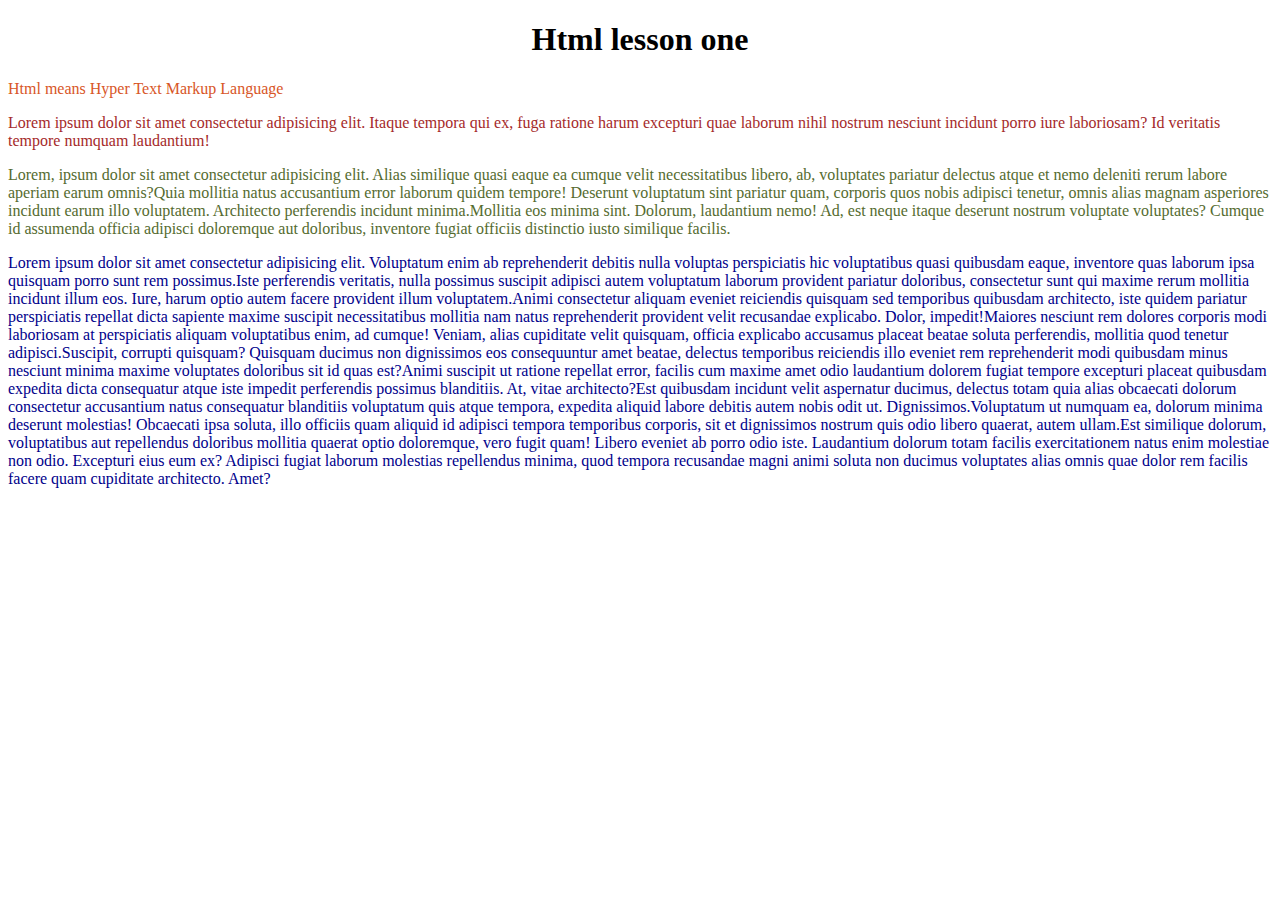
<file: Index.html>
<!DOCTYPE html>
<html lang="en">
<head>
    <meta charset="UTF-8">
    <meta http-equiv="X-UA-Compatible" content="IE=edge">
    <meta name="viewport" content="width=device-width, initial-scale=1.0">
    <title>Introduction</title>
</head>
<body>
    <h1 style="text-align: center ">Html lesson one</h1>
    <p style="color: #d85627 ">
        Html means Hyper Text Markup Language
    </p>
    <p style="color: brown">
        Lorem ipsum dolor sit amet consectetur adipisicing elit. Itaque tempora qui ex, fuga ratione harum excepturi
        quae laborum nihil nostrum nesciunt incidunt porro iure laboriosam? Id veritatis tempore numquam laudantium!
    </p>
    <p style="color: darkolivegreen ">
         Lorem, ipsum dolor sit amet consectetur adipisicing elit. Alias similique quasi eaque ea cumque velit necessitatibus libero, ab,
        voluptates pariatur delectus atque et nemo deleniti rerum labore aperiam earum omnis?Quia mollitia natus accusantium error laborum
        quidem tempore! Deserunt voluptatum sint pariatur quam, corporis quos nobis adipisci tenetur, omnis alias magnam asperiores
        incidunt earum illo voluptatem. Architecto perferendis incidunt minima.Mollitia eos minima sint. Dolorum, laudantium nemo! Ad, est
        neque itaque deserunt nostrum voluptate voluptates? Cumque id assumenda officia adipisci doloremque aut doloribus, inventore fugiat
        officiis distinctio iusto similique facilis.
    </p>
    <p style="color: darkblue">
        Lorem ipsum dolor sit amet consectetur adipisicing elit. Voluptatum enim ab reprehenderit debitis nulla voluptas perspiciatis hic
        voluptatibus quasi quibusdam eaque, inventore quas laborum ipsa quisquam porro sunt rem possimus.Iste perferendis veritatis, nulla
        possimus suscipit adipisci autem voluptatum laborum provident pariatur doloribus, consectetur sunt qui maxime rerum mollitia incidunt
        illum eos. Iure, harum optio autem facere provident illum voluptatem.Animi consectetur aliquam eveniet reiciendis quisquam sed temporibus
        quibusdam architecto, iste quidem pariatur perspiciatis repellat dicta sapiente maxime suscipit necessitatibus mollitia nam natus
        reprehenderit provident velit recusandae explicabo. Dolor, impedit!Maiores nesciunt rem dolores corporis modi laboriosam at
        perspiciatis aliquam voluptatibus enim, ad cumque! Veniam, alias cupiditate velit quisquam, officia explicabo accusamus placeat
        beatae soluta perferendis, mollitia quod tenetur adipisci.Suscipit, corrupti quisquam? Quisquam ducimus non dignissimos
        eos consequuntur amet beatae, delectus temporibus reiciendis illo eveniet rem reprehenderit modi quibusdam minus
        nesciunt minima maxime voluptates doloribus sit id quas est?Animi suscipit ut ratione repellat error, facilis cum maxime amet
        odio laudantium dolorem fugiat tempore excepturi placeat quibusdam expedita dicta consequatur atque iste impedit perferendis
        possimus blanditiis. At, vitae architecto?Est quibusdam incidunt velit aspernatur ducimus, delectus totam quia alias obcaecati
        dolorum consectetur accusantium natus consequatur blanditiis voluptatum quis atque tempora, expedita aliquid labore debitis autem
        nobis odit ut. Dignissimos.Voluptatum ut numquam ea, dolorum minima deserunt molestias! Obcaecati ipsa soluta, illo officiis
        quam aliquid id adipisci tempora temporibus corporis, sit et dignissimos nostrum quis odio libero quaerat, autem ullam.Est
        similique dolorum, voluptatibus aut repellendus doloribus mollitia quaerat optio doloremque, vero fugit quam! Libero
        eveniet ab porro odio iste. Laudantium dolorum totam facilis exercitationem natus enim molestiae non odio.
        Excepturi eius eum ex? Adipisci fugiat laborum molestias repellendus minima, quod tempora recusandae magni animi soluta
        non ducimus voluptates alias omnis quae dolor rem facilis facere quam cupiditate architecto. Amet?
    </p>
</body>
</html>
</file>
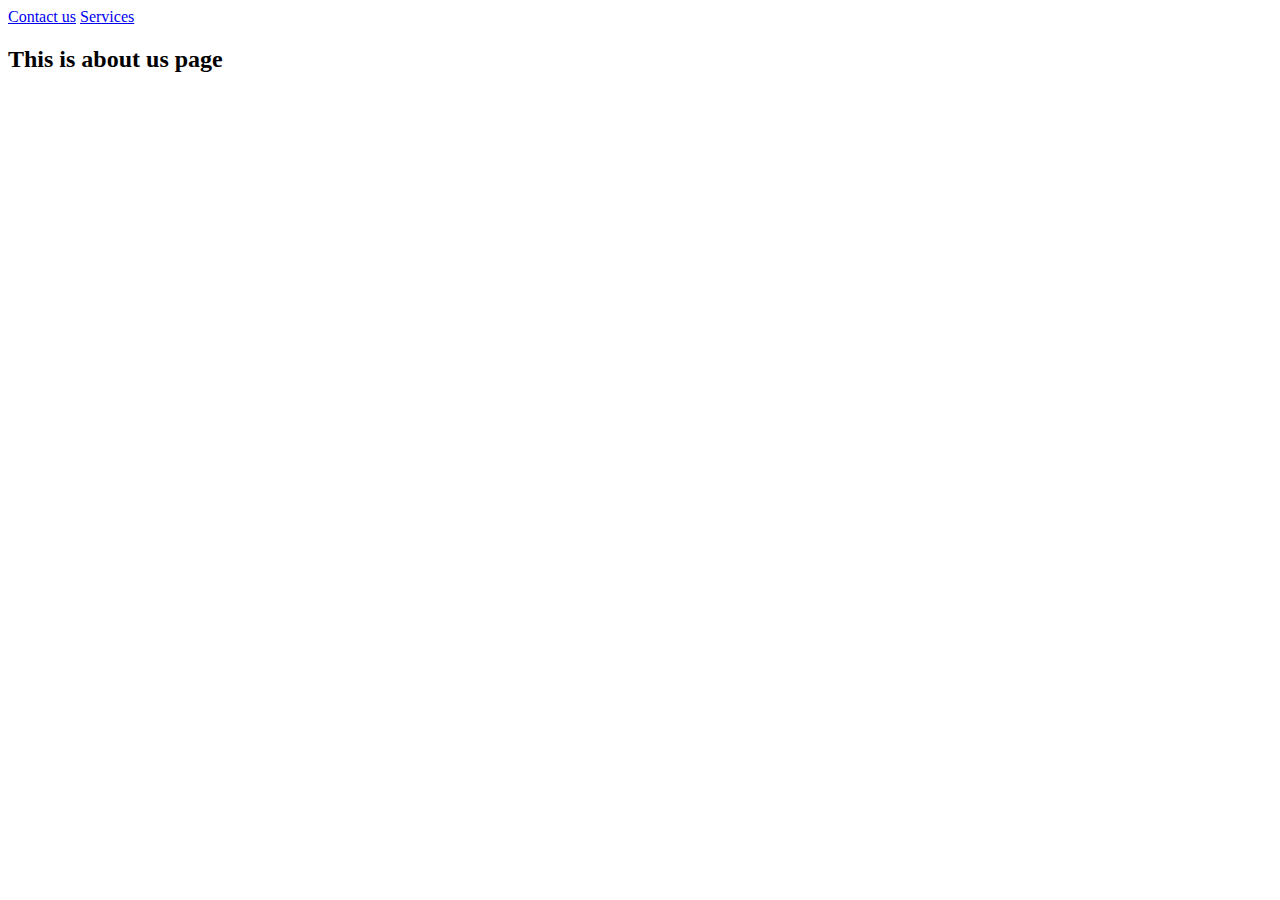
<file: About_us.html>
<!DOCTYPE html>
<html lang="en">
<head>
    <meta charset="UTF-8">
    <title>About us</title>
</head>
<body>

<a href="Contact_us.html">Contact us</a>
<a href="Services.html">Services</a>

<h2>This is about us page</h2>
</body>
</html>
</file>
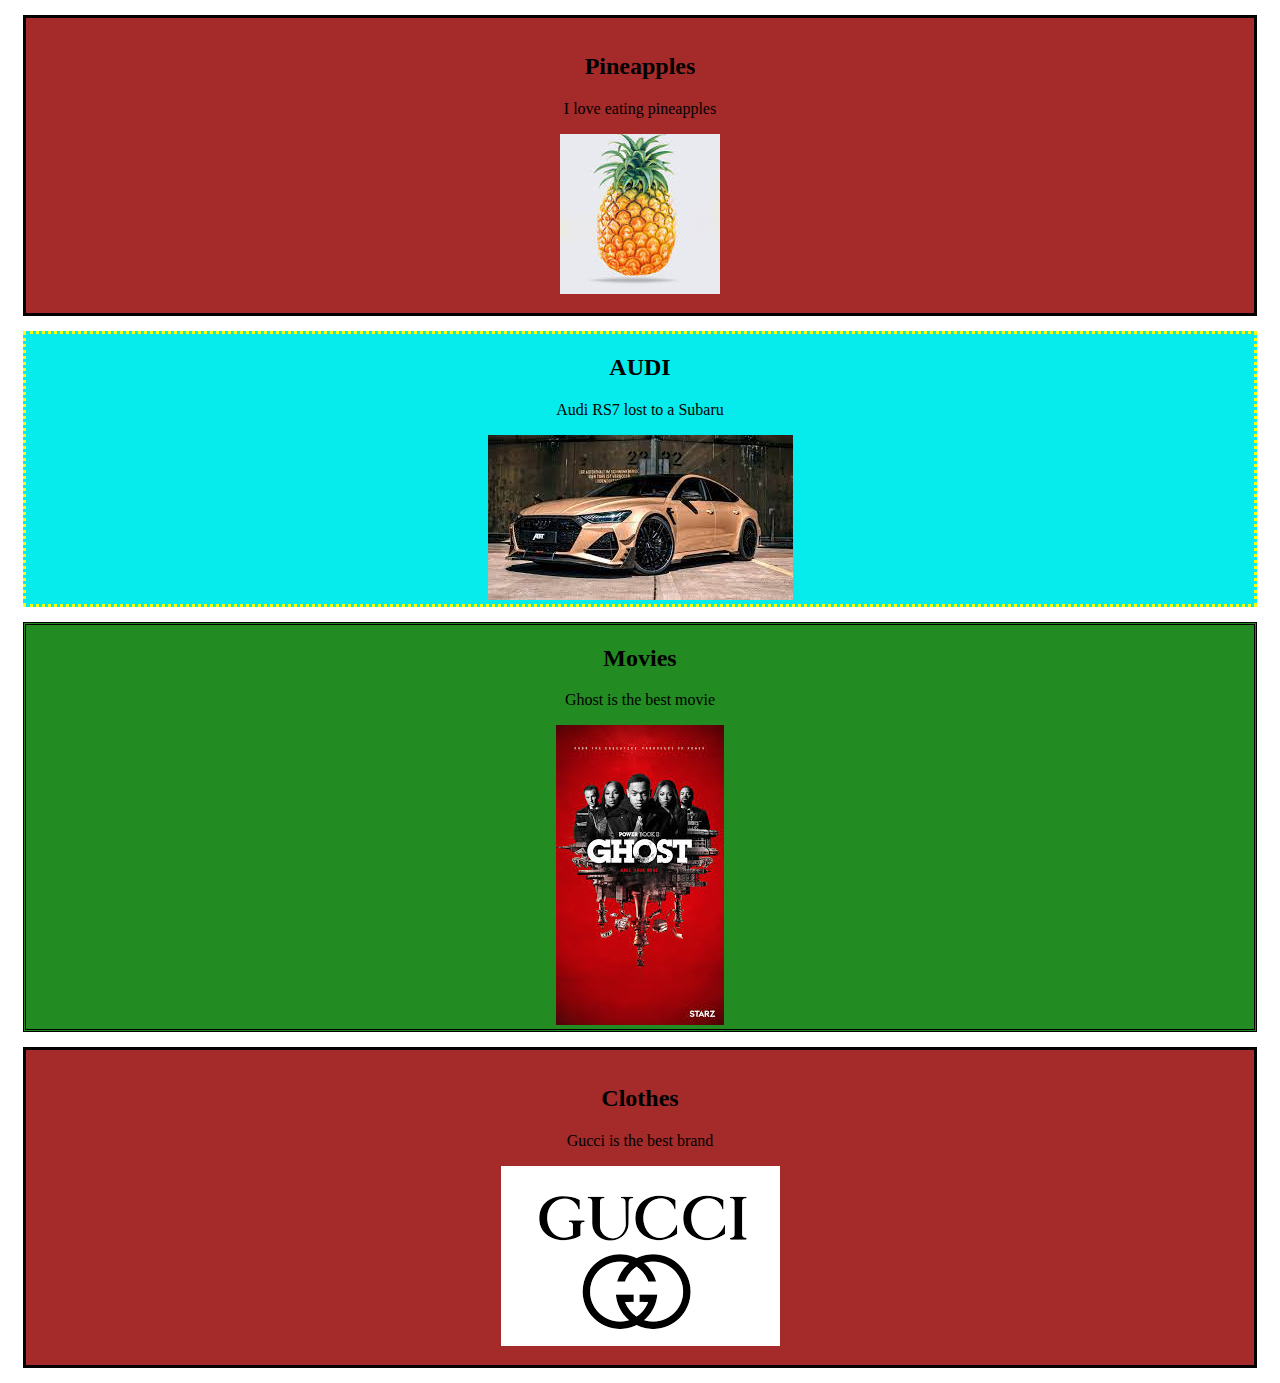
<file: Classes.html>
<!doctype html>
<html lang="en">
<head>
    <link rel="stylesheet" href="Static/CSS/Classes.css">
    <meta charset="UTF-8">
    <meta name="viewport"
          content="width=device-width, user-scalable=no, initial-scale=1.0, maximum-scale=1.0, minimum-scale=1.0">
    <meta http-equiv="X-UA-Compatible" content="ie=edge">
    <title>Class</title>
</head>
<body>
    <div class="fruits">
        <h2>Pineapples</h2>
        <p>I love eating pineapples</p>
        <img src="Static/Images/PINE.jpg" alt="">
        
    </div>
    <div class="cars">
        <h2>AUDI</h2>
        <P>Audi RS7 lost to a Subaru</P>
        <img src="Static/Images/RS7.jpg" alt="">
    </div>
    <div class="movies">
        <h2>Movies</h2>
        <p>Ghost is the best movie</p>
        <img src="Static/Images/GHOST.jpg" alt="">
    </div>
    <div class="fruits">
        <h2>Clothes</h2>
        <P>Gucci  is the best brand</P>
        <img src="Static/Images/GUCCI.png" alt="">
    </div>
</body>
</html>
</file>
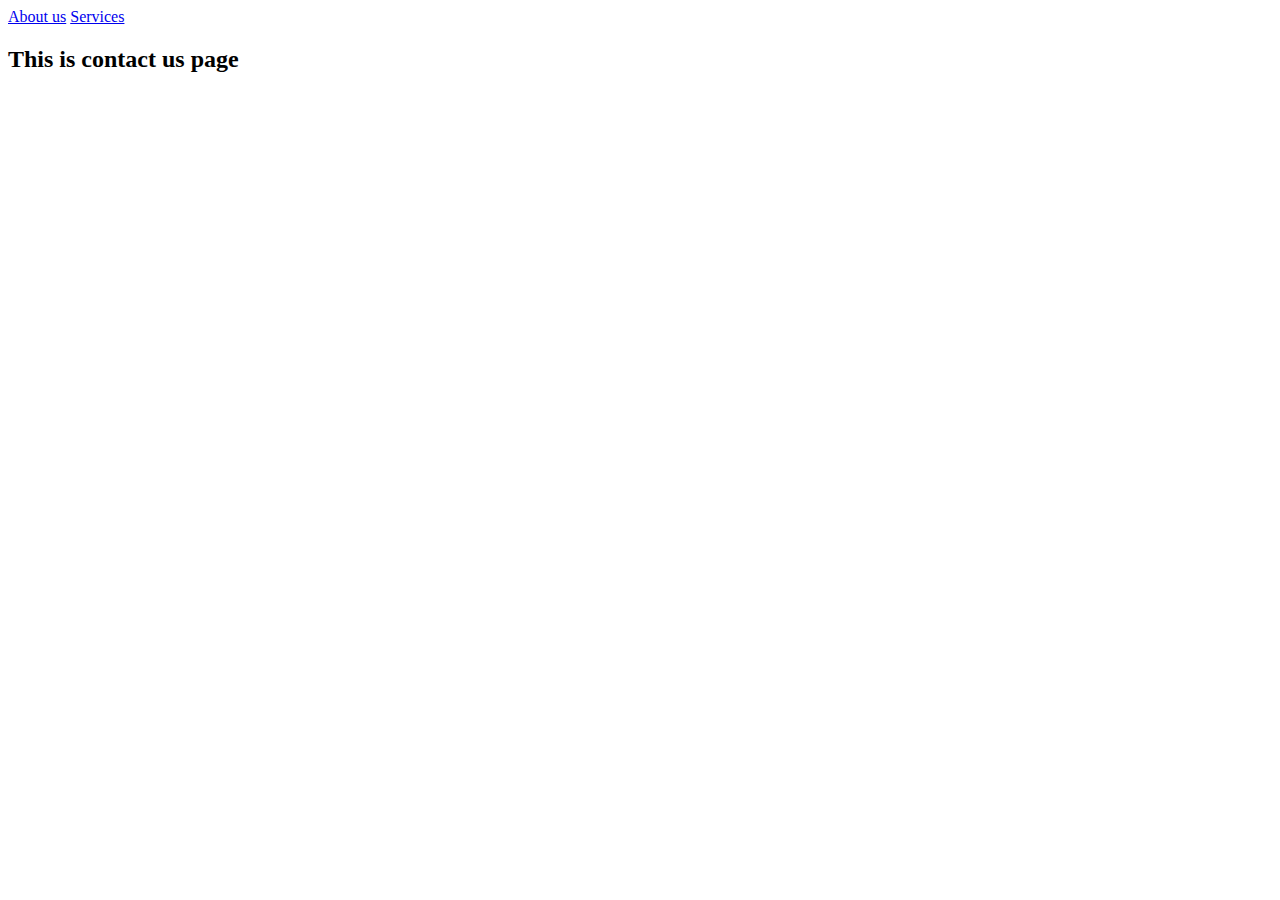
<file: Contact_us.html>
<!DOCTYPE html>
<html lang="en">
<head>
    <meta charset="UTF-8">
    <title>Contact Us</title>
</head>
<body>

<a href="About_us.html">About us</a>
<a href="Services.html">Services</a>

<h2>This is contact us page</h2>
</body>
</html>
</file>
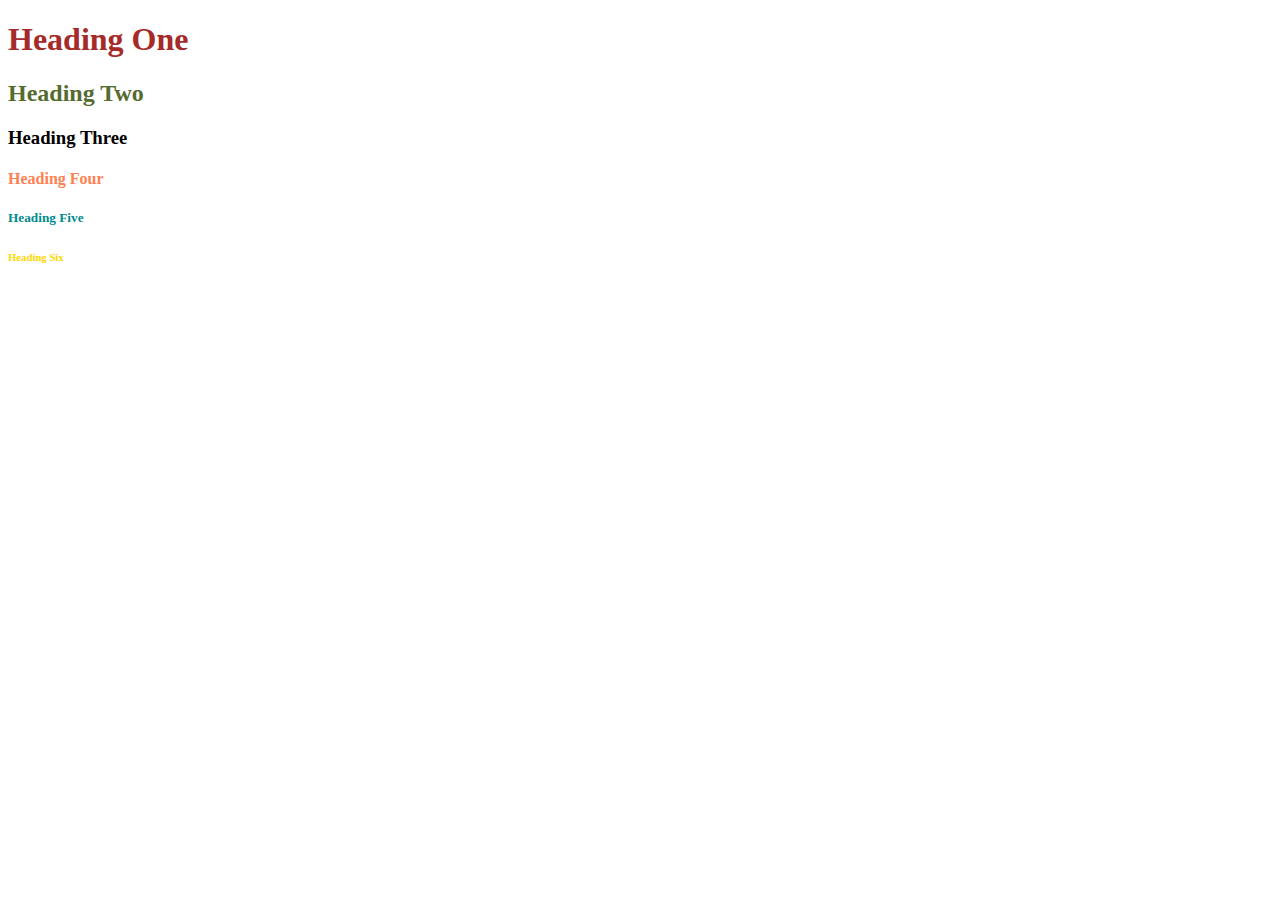
<file: Headings.html>
<!DOCTYPE html>
<html lang="en">
<head>
    <meta charset="UTF-8">
    <meta http-equiv="X-UA-Compatible" content="IE=edge">
    <meta name="viewport" content="width=device-width, initial-scale=1.0">
    <title>Headings</title>
</head>
<body>
    <h1 style="color: brown">Heading One</h1>
    <h2 style="color: darkolivegreen">Heading Two</h2>
    <h3 style="color: black">Heading Three</h3>
    <h4 style="color: coral">Heading Four</h4>
    <h5 style="color: darkcyan">Heading Five</h5>
    <h6 style="color: gold">Heading Six</h6>
</body>
</html>
</file>
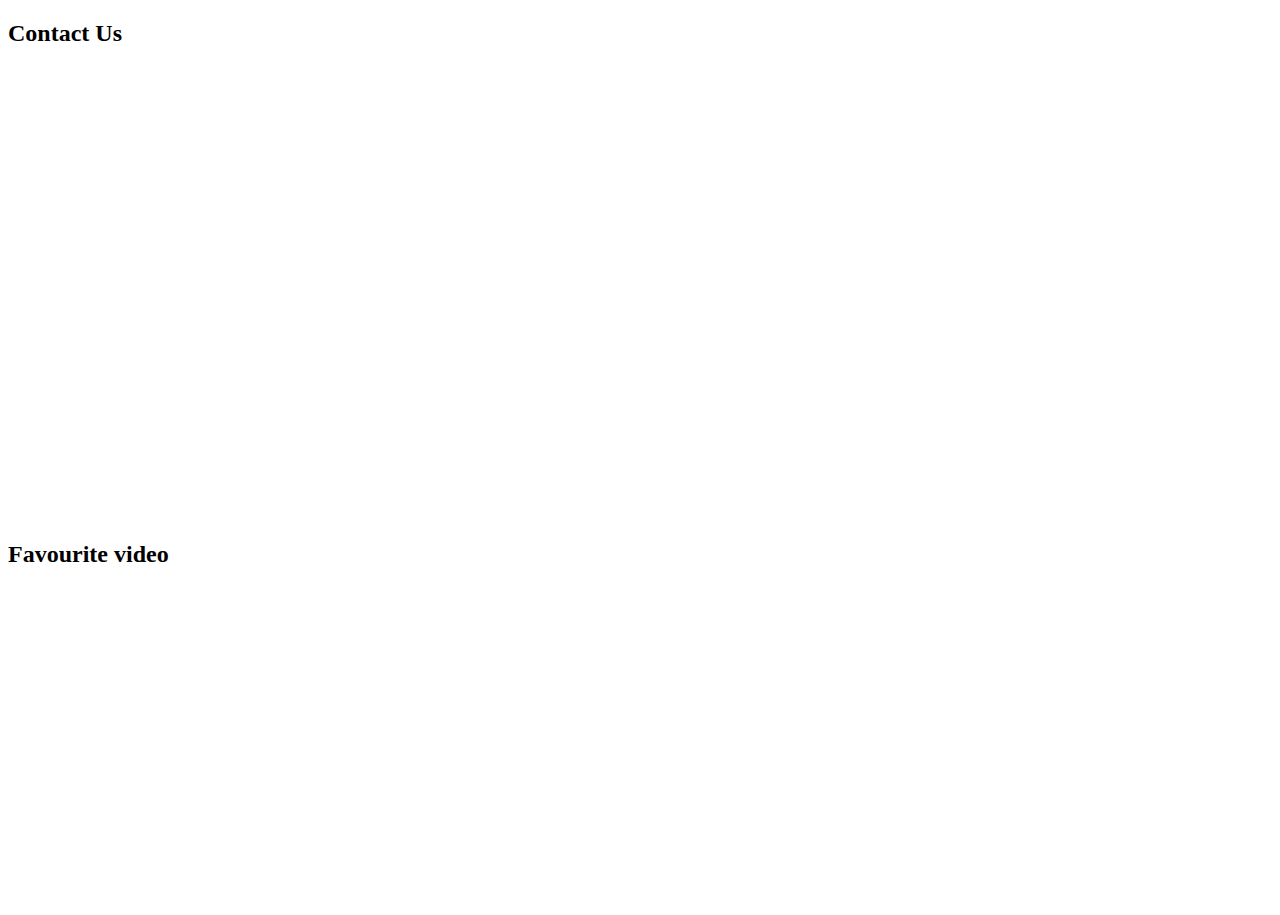
<file: I_frame.html>
<!doctype html>
<html lang="en">
<head>
  <meta charset="UTF-8">
  <meta name="viewport"
        content="width=device-width, user-scalable=no, initial-scale=1.0, maximum-scale=1.0, minimum-scale=1.0">
  <meta http-equiv="X-UA-Compatible" content="ie=edge">
  <title>Iframe</title>
</head>
<body>
  <h2>Contact Us</h2>
  <iframe src="https://www.google.com/maps/embed?pb=!1m14!1m8!1m3!1d15955.33856057224!2d36.79271159775881!3d-1.272321770303946!3m2!1i1024!2i768!4f13.1!3m3!1m2!1s0x182f1a6a5732e265%3A0x72af229be0e5134a!2sText%20Book%20Centre%20-%20Junction%20Mall!5e0!3m2!1sen!2ske!4v1685523486913!5m2!1sen!2ske" width="100%" height="450" style="border:0;" allowfullscreen="" loading="lazy" referrerpolicy="no-referrer-when-downgrade"></iframe>
  <h2>Favourite video</h2>
  <iframe width="33%" height="315" src="https://www.youtube.com/embed/bVRsifVX7Zs" title="YouTube video player" frameborder="0" allow="accelerometer; autoplay; clipboard-write; encrypted-media; gyroscope; picture-in-picture; web-share" allowfullscreen></iframe>
  <iframe width="33%" height="315" src="https://www.youtube.com/embed/KpLzR20qocQ" title="YouTube video player" frameborder="0" allow="accelerometer; autoplay; clipboard-write; encrypted-media; gyroscope; picture-in-picture; web-share" allowfullscreen></iframe>
  <iframe width="33%" height="315" src="https://www.youtube.com/embed/j71X0wDo8-g" title="YouTube video player" frameborder="0" allow="accelerometer; autoplay; clipboard-write; encrypted-media; gyroscope; picture-in-picture; web-share" allowfullscreen></iframe>
</body>
</html>
</file>
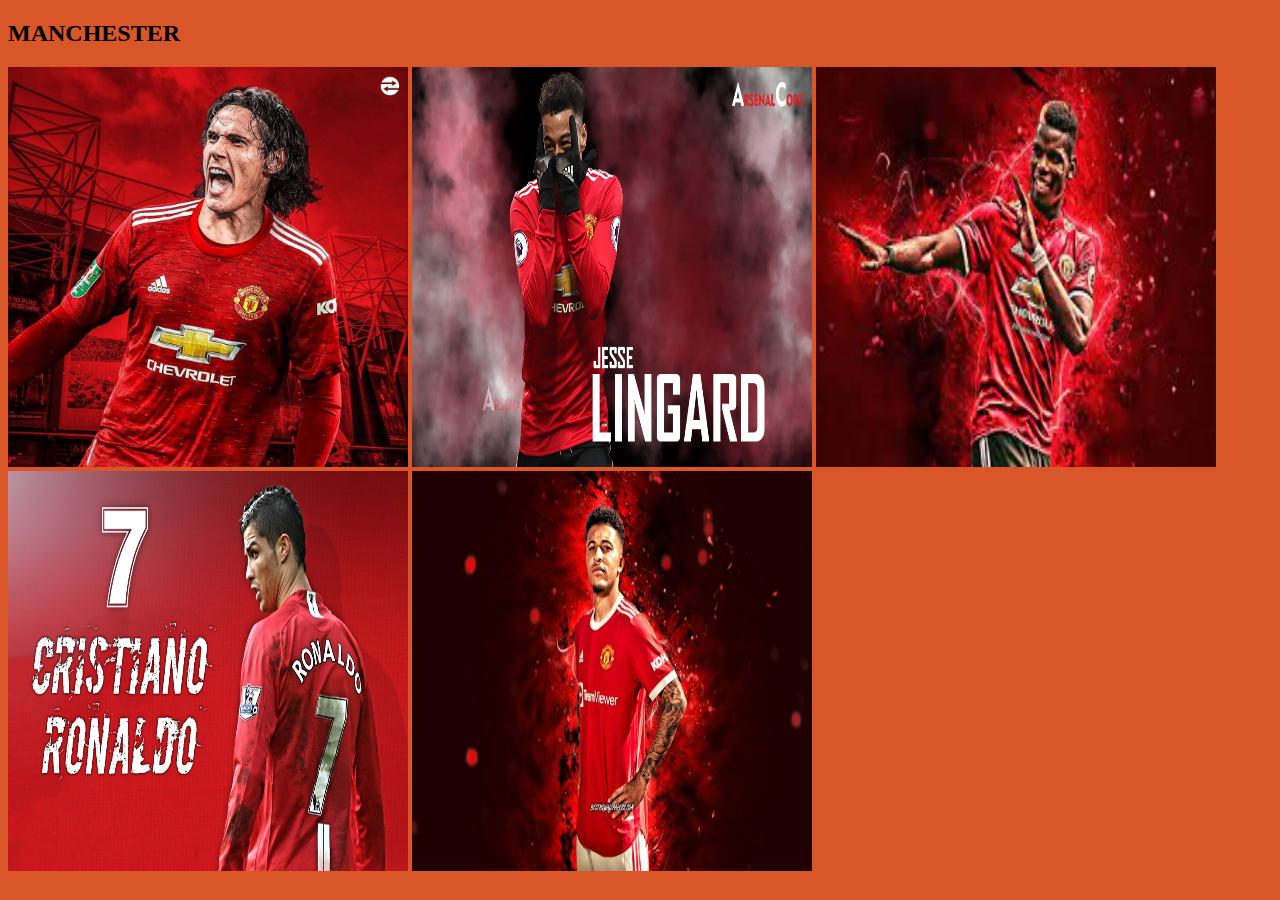
<file: Images.html>
<!DOCTYPE html>
<html lang="en">
<head>
    <meta charset="UTF-8">
    <title>Images</title>
</head>
<body>
<body style="background: #d85627">
<h2>MANCHESTER</h2>
    <img src="Static/Images/cavani.jpg" alt="" width="400" height="400">
    <img src="Static/Images/lingard.jpg" alt="" width="400" height="400">
    <img src="Static/Images/pogba.jpg" alt="" width="400" height="400">
    <img src="Static/Images/roro.jpg" alt="" width="400" height="400">
    <img src="Static/Images/sancho.jpg" alt="" width="400" height="400">

</body>
</html>
</file>
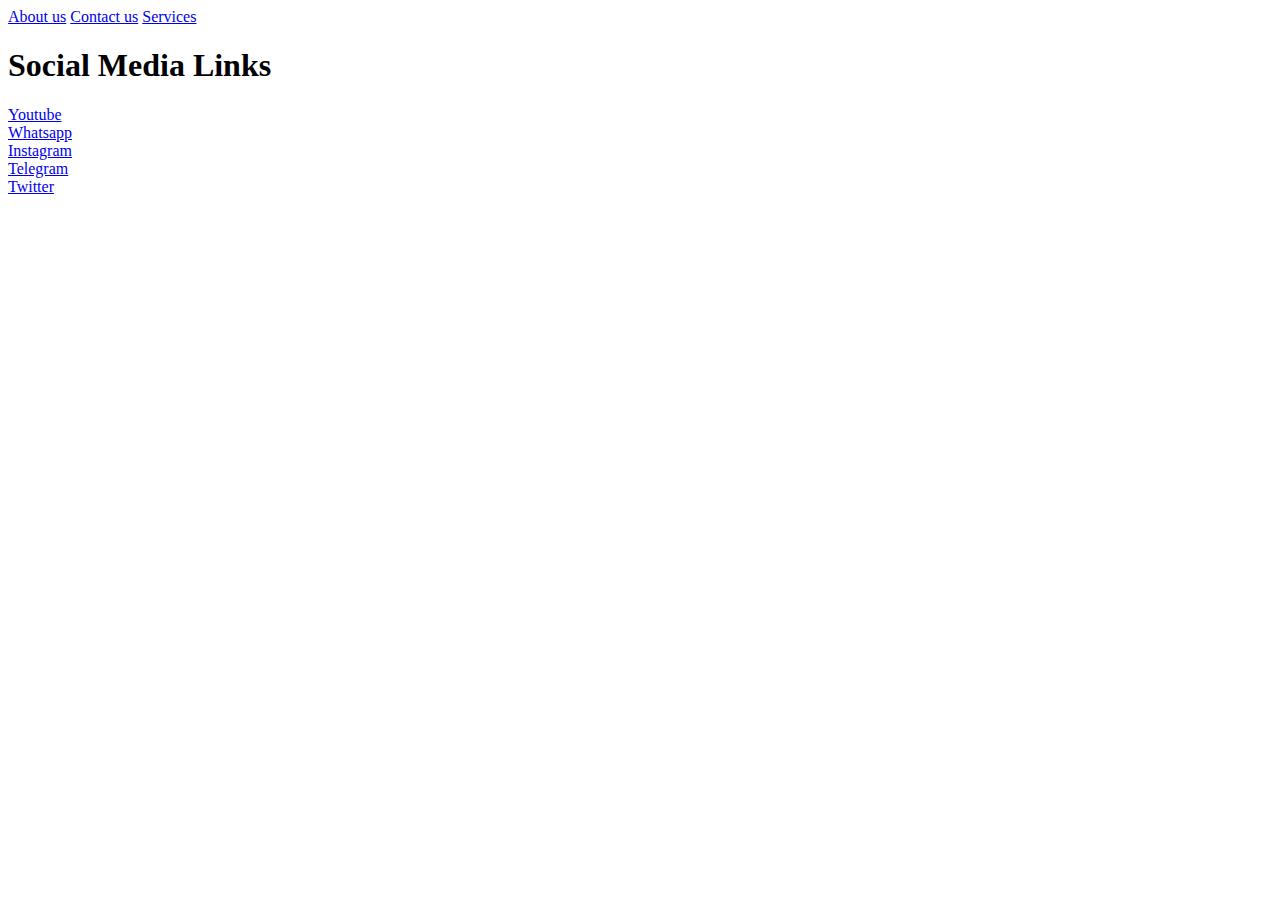
<file: Links.html>
<!DOCTYPE html>
<html lang="en">
<head>
    <meta charset="UTF-8">
    <meta http-equiv="X-UA-Compatible" content="IE=edge">
    <meta name="viewport" content="width=device-width, initial-scale=1.0">
    <title>Links</title>
</head>
<body>
<a href="About_us.html">About us</a>
<a href="Contact_us.html">Contact us</a>
<a href="Services.html">Services</a>
    <h1>Social Media Links</h1>
    <a href="https://www.youtube.com/">Youtube</a><br>
    <a href="https://web.whatsapp.com/">Whatsapp</a><br>
    <a href="https://www.instagram.com/">Instagram</a><br>
    <a href="https://web.telegram.org/">Telegram</a><br>
    <a href="https://twitter.com/">Twitter</a><br>
</body>
</html>
</file>
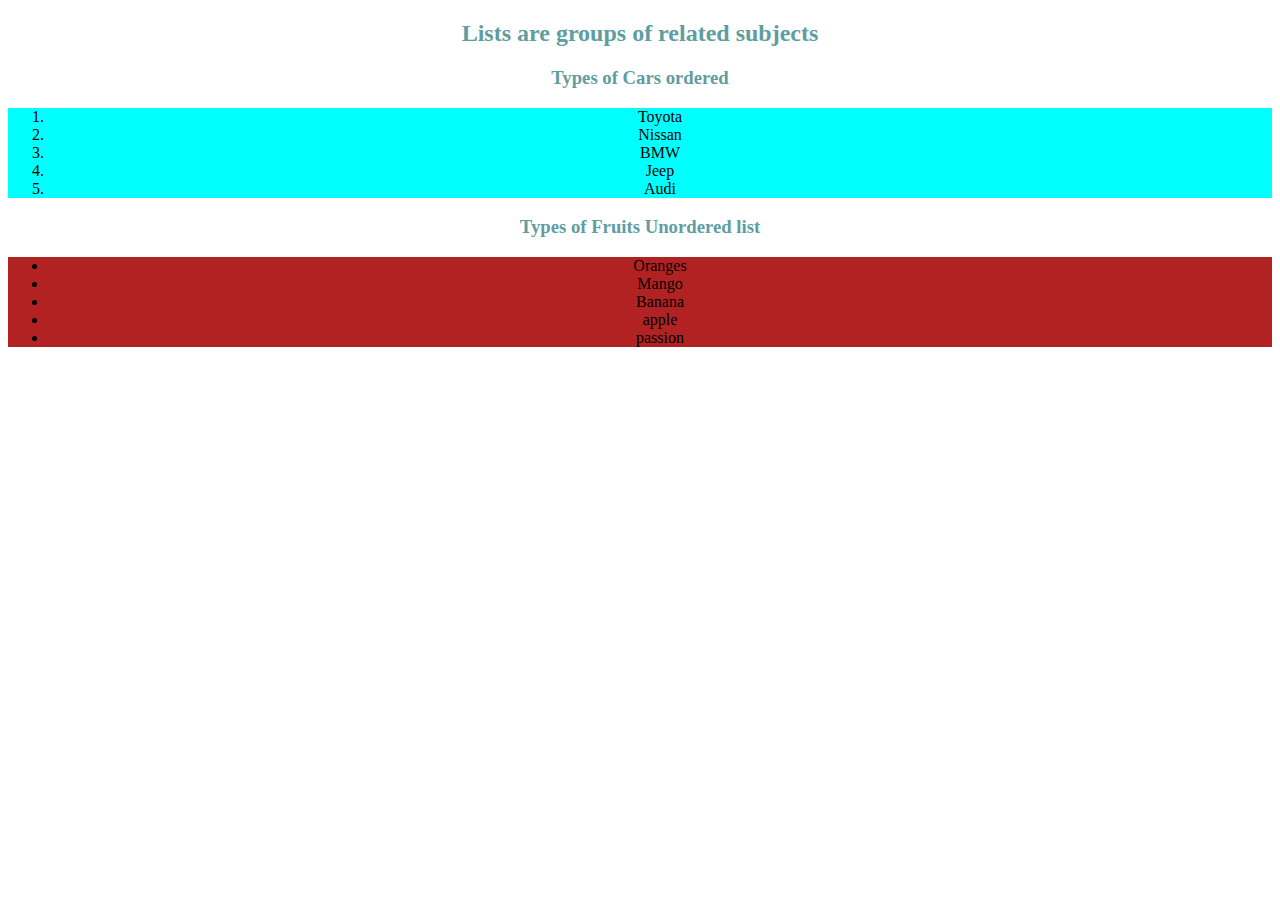
<file: Lists.html>
<!doctype html>
<html lang="en">
<head>

    <meta charset="UTF-8">
    <meta name="viewport"
          content="width=device-width, user-scalable=no, initial-scale=1.0, maximum-scale=1.0, minimum-scale=1.0">
    <meta http-equiv="X-UA-Compatible" content="ie=edge">
    <title>Lists</title>
    <style>
        h2,h3{
            text-align: center;
            font-family: "Calisto MT";
            color: cadetblue;
        }
        ol{
            text-align: center;
            background-color: aqua;
        }
        ul{
            text-align: center;
            background-color: firebrick;
        }
    </style>

</head>
<body>
    <h2>
        Lists are groups of related subjects
    </h2>
    <h3>
        Types of Cars ordered
    </h3>

    <ol>
        <li>Toyota</li>
        <li>Nissan</li>
        <li>BMW</li>
        <li>Jeep</li>
        <li>Audi</li>
    </ol>

    <h3>
        Types of Fruits Unordered list
    </h3>
    <ul>
        <li>Oranges</li>
        <li>Mango</li>
        <li>Banana</li>
        <li>apple</li>
        <li>passion</li>
    </ul>
</body>
</html>
</file>
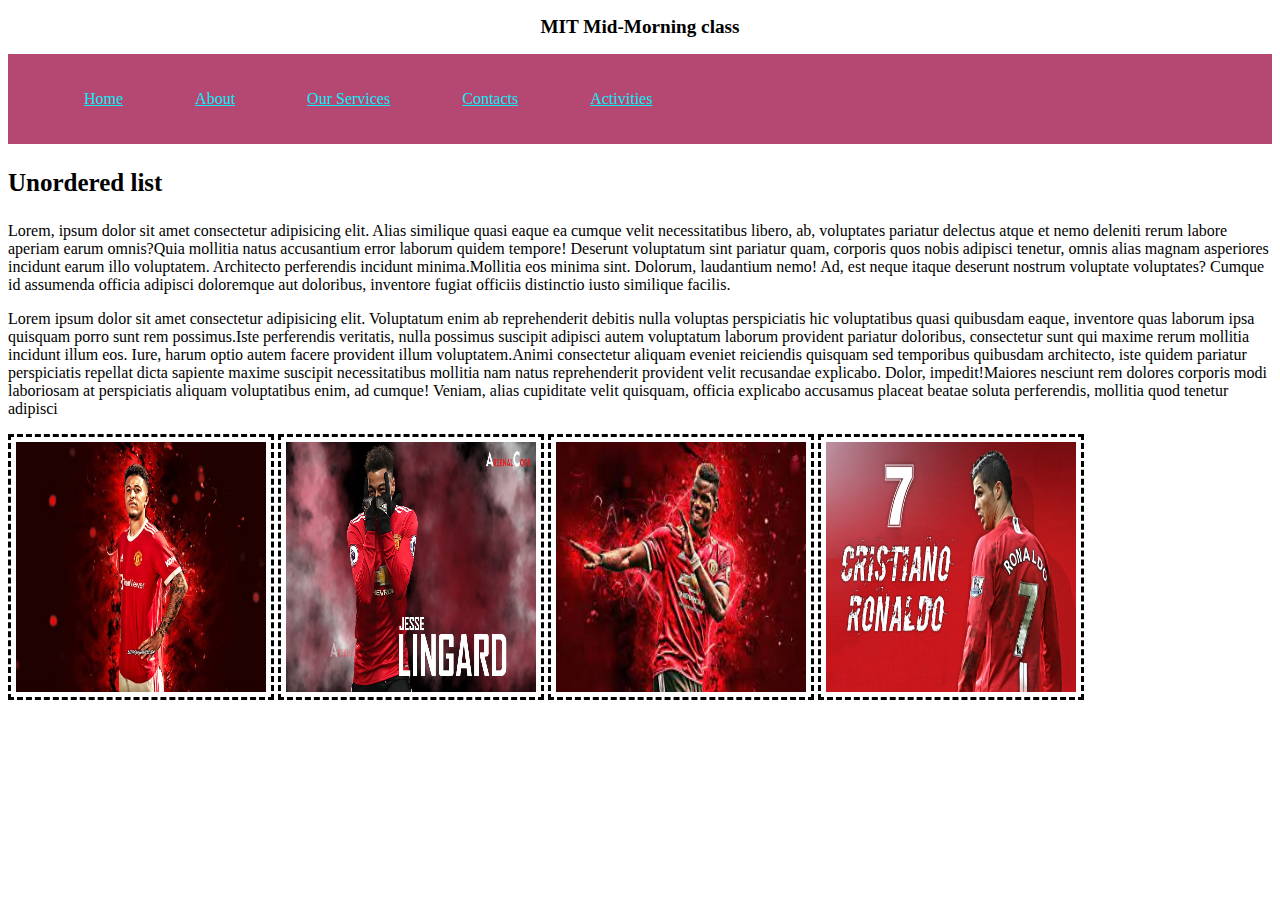
<file: Navigation.html>
<!doctype html>
<html lang="en">
<head>

    <link rel="stylesheet" href="Static/CSS/Navigation.css">
    <meta charset="UTF-8">
    <meta name="viewport"
          content="width=device-width, user-scalable=no, initial-scale=1.0, maximum-scale=1.0, minimum-scale=1.0">
    <meta http-equiv="X-UA-Compatible" content="ie=edge">
    <title>Navigation</title>
    <link rel="icon" href="Static/Images/jlingz.jpg">
</head>
<body>
<h2>MIT Mid-Morning class</h2>
  <ul>
    <li>
      <a href="Images.html">Home</a>
    </li>
      <li>
          <a href="Contact_us.html">About</a>
      </li>
      <li>
          <a href="Lists.html">Our Services</a>
      </li>
      <li>
          <a href="Table.html">Contacts</a>
      </li>
      <li>
          <a href="Links.html">Activities</a>
      </li>
  </ul>
<h3>Unordered list</h3>
    <p>
        Lorem, ipsum dolor sit amet consectetur adipisicing elit. Alias similique quasi eaque ea cumque velit necessitatibus libero, ab,
        voluptates pariatur delectus atque et nemo deleniti rerum labore aperiam earum omnis?Quia mollitia natus accusantium error laborum
        quidem tempore! Deserunt voluptatum sint pariatur quam, corporis quos nobis adipisci tenetur, omnis alias magnam asperiores
        incidunt earum illo voluptatem. Architecto perferendis incidunt minima.Mollitia eos minima sint. Dolorum, laudantium nemo! Ad, est
        neque itaque deserunt nostrum voluptate voluptates? Cumque id assumenda officia adipisci doloremque aut doloribus, inventore fugiat
        officiis distinctio iusto similique facilis.
    </p>
    <p>
        Lorem ipsum dolor sit amet consectetur adipisicing elit. Voluptatum enim ab reprehenderit debitis nulla voluptas perspiciatis hic
        voluptatibus quasi quibusdam eaque, inventore quas laborum ipsa quisquam porro sunt rem possimus.Iste perferendis veritatis, nulla
        possimus suscipit adipisci autem voluptatum laborum provident pariatur doloribus, consectetur sunt qui maxime rerum mollitia incidunt
        illum eos. Iure, harum optio autem facere provident illum voluptatem.Animi consectetur aliquam eveniet reiciendis quisquam sed temporibus
        quibusdam architecto, iste quidem pariatur perspiciatis repellat dicta sapiente maxime suscipit necessitatibus mollitia nam natus
        reprehenderit provident velit recusandae explicabo. Dolor, impedit!Maiores nesciunt rem dolores corporis modi laboriosam at
        perspiciatis aliquam voluptatibus enim, ad cumque! Veniam, alias cupiditate velit quisquam, officia explicabo accusamus placeat
        beatae soluta perferendis, mollitia quod tenetur adipisci
    </p>
<img src="Static/Images/sancho.jpg" alt="">
<img src="Static/Images/lingard.jpg" alt="">
<img src="Static/Images/pogba.jpg" alt="">
<img src="Static/Images/roro.jpg" alt="">
</body>
</html>
</file>
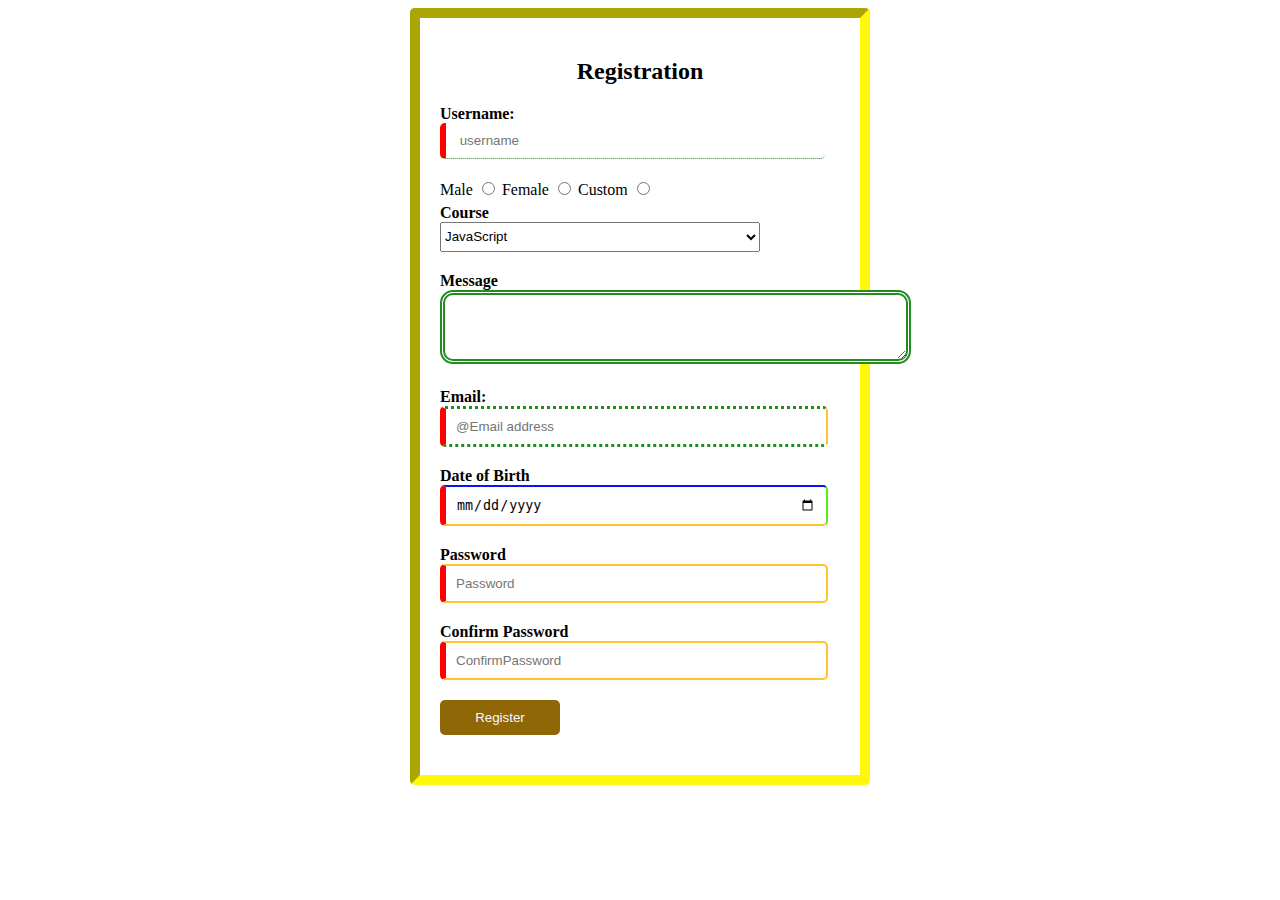
<file: Reg_form.html>
<!doctype html>
<html lang="en">
<head>
    <link rel="stylesheet" href="Static/CSS/reg_form.css">
    <meta charset="UTF-8">
    <meta name="viewport"
          content="width=device-width, user-scalable=no, initial-scale=1.0, maximum-scale=1.0, minimum-scale=1.0">
    <meta http-equiv="X-UA-Compatible" content="ie=edge">
    <title>Registration</title>
</head>
<body>
    <div class="container">
        <h2>Registration</h2>
        <form action="">
            <div class="form-group">
                <label for="username">Username:</label>
                <input type="text" id="username" placeholder=" username" name="username" required>
            </div>
            <div class="formgroup">
                <label for="male">Male</label>
                <input type="radio" id="male" name="gender">
                <label for="female">Female</label>
                <input type="radio" id="female" name="gender">
                <label for="custom">Custom</label>
                <input type="radio" id="custom" name="gender">
            </div>
            <div class="form-group">
                <label for="course">Course</label>
                <select name="course" id="course">
                    <option value="js">JavaScript</option>
                    <option value="full_stack">FullStack</option>
                    <option value="data_science">DataScience</option>
                    <option value="cyber_security">CyberSecurity</option>
                    <option value="rpm">R Programming</option>
                </select>
            </div>
            <div class="form-group">
                <label for="message">Message</label>
                <textarea name="message" id="message" cols="55" rows="4"></textarea>
            </div>
            <div class="form-group">
                <label for="email">Email:</label>
                <input type="email" id="email" placeholder="@Email address" name="email" required>
            </div>
            <div class="form-group">
                <label for="date_of_birth">Date of Birth</label>
                <input type="date" id="date_of_birth" placeholder="" name="date_of_birth">
            </div>
            <div class="form-group">
                <label for="password">Password</label>
                <input type="password" id="password" placeholder="Password" name="password" required>
            </div>
            <div class="form-group">
                <label for="confirm_password">Confirm Password</label>
                <input type="password" id="confirm_password" placeholder="ConfirmPassword" name="confirm_password" required>
            </div>
            <div class="form-group">
                <button type="submit">Register</button>
            </div>
        </form>
    </div>
</body>
</html>
</file>
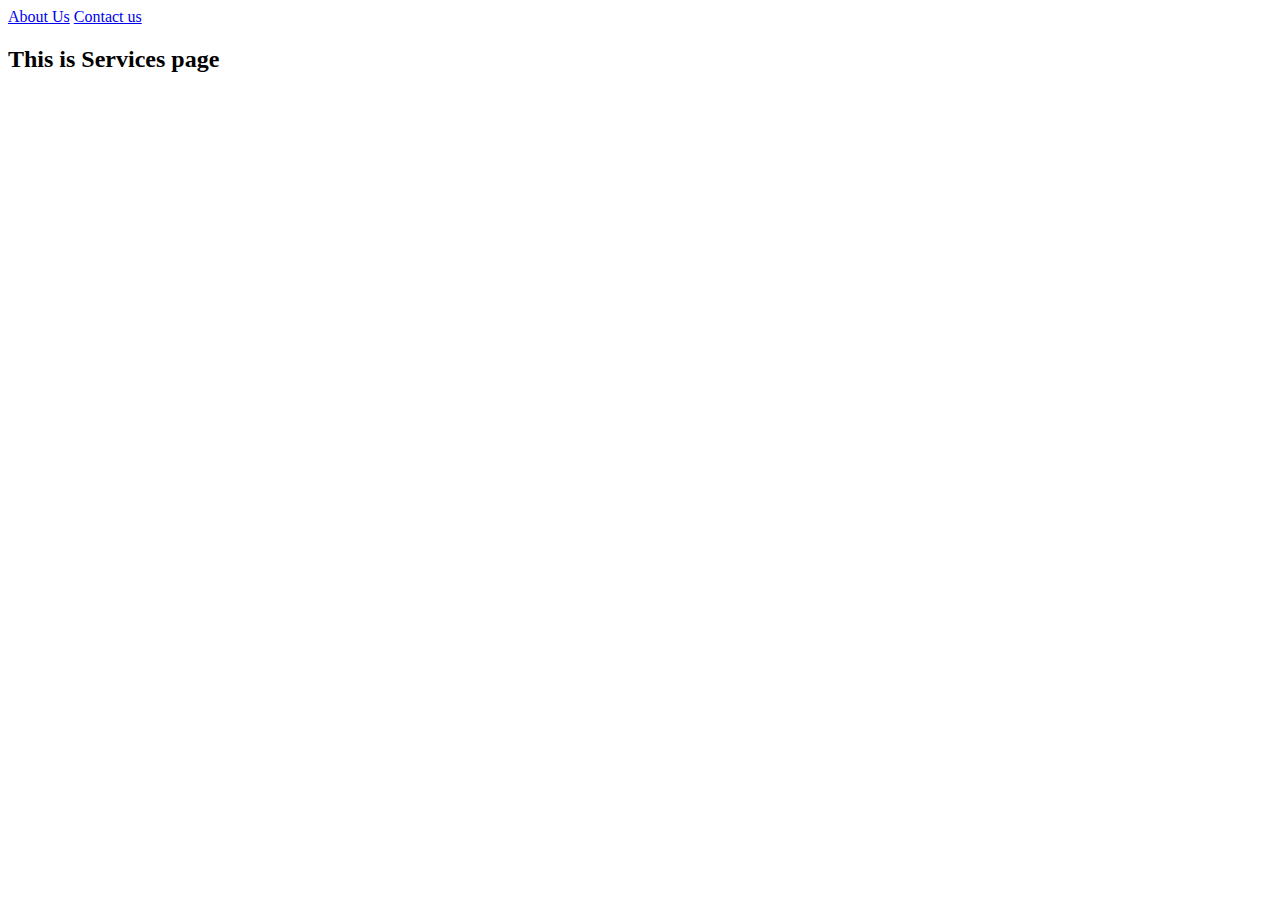
<file: Services.html>
<!DOCTYPE html>
<html lang="en">
<head>
    <meta charset="UTF-8">
    <title>Services</title>
</head>
<body>

<a href="About_us.html">About Us</a>
<a href="Contact_us.html">Contact us</a>

<h2>This is Services page</h2>
</body>
</html>
</file>
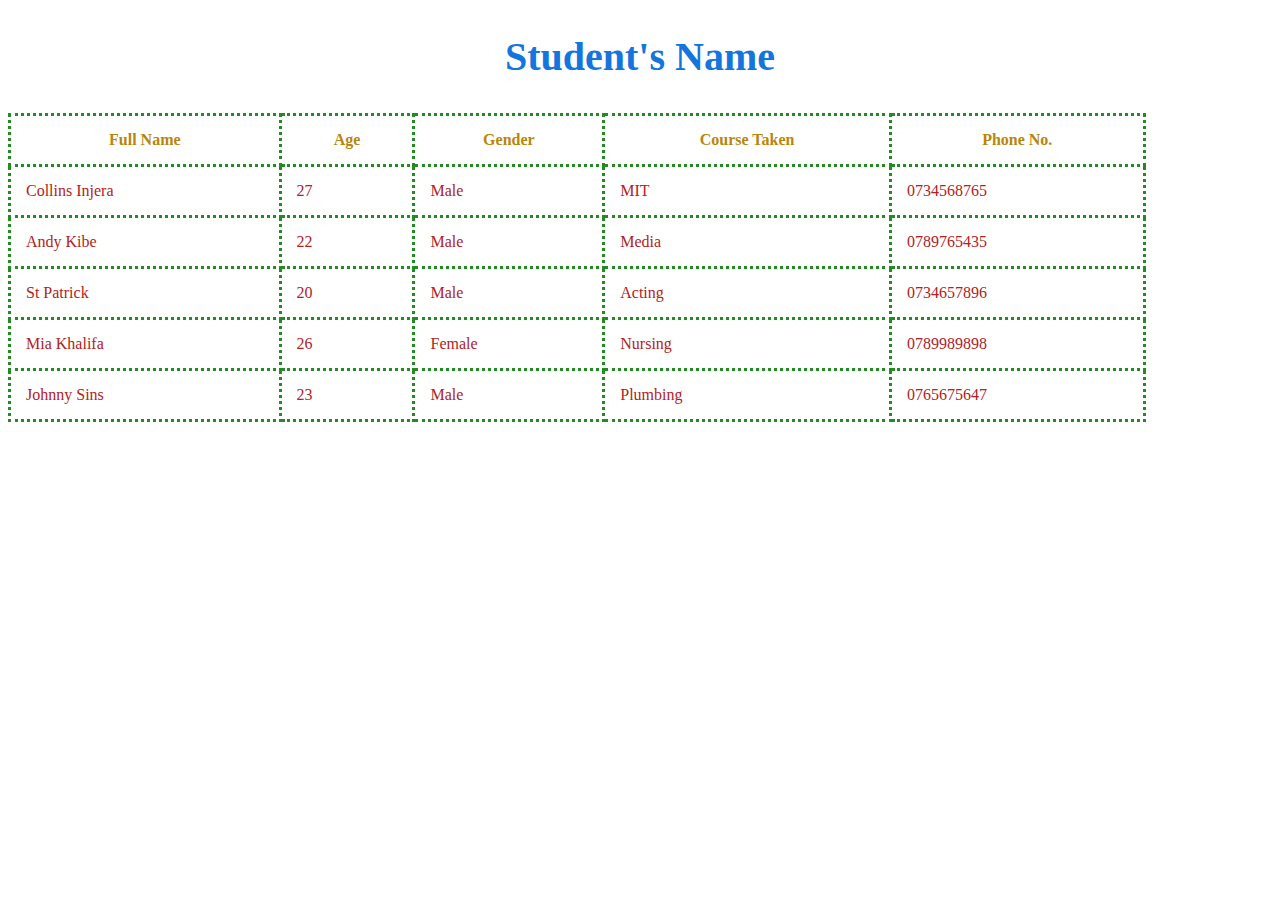
<file: Table.html>
<!doctype html>
<html lang="en">
<head>

    <style>
        h2
        {
            text-align: center;
            color: #1475dc;
            font-family: "Bradley Hand ITC";
            font-size: 40px;
        }
        table
        {
            width: 90%;
            border-collapse: collapse;
            font-family: Bahnschrift;

        }
        th,td
        {
            border: 3px dotted forestgreen;
            padding: 15px;
        }
        th
        {
            color: darkgoldenrod;
        }
        td{
            color: firebrick;
        }
    </style>

    <meta charset="UTF-8">
    <meta name="viewport"
          content="width=device-width, user-scalable=no, initial-scale=1.0, maximum-scale=1.0, minimum-scale=1.0">
    <meta http-equiv="X-UA-Compatible" content="ie=edge">
    <title>Tables</title>
</head>
<body>
<h2>Student's Name</h2>
<table>
    <tr>
        <th>Full Name</th>
        <th>Age</th>
        <th>Gender</th>
        <th>Course Taken</th>
        <th>Phone No.</th>
    </tr>
    <tr>
        <td>Collins Injera</td>
        <td>27</td>
        <td>Male</td>
        <td>MIT</td>
        <td>0734568765</td>
    </tr>
    <tr>
        <td>Andy Kibe</td>
        <td>22</td>
        <td>Male</td>
        <td>Media</td>
        <td>0789765435</td>
    </tr>
    <tr>
        <td>St Patrick</td>
        <td>20</td>
        <td>Male</td>
        <td>Acting</td>
        <td>0734657896</td>
    </tr>
    <tr>
        <td>Mia Khalifa</td>
        <td>26</td>
        <td>Female</td>
        <td>Nursing</td>
        <td>0789989898</td>
    </tr>
    <tr>
        <td>Johnny Sins</td>
        <td>23</td>
        <td>Male</td>
        <td>Plumbing</td>
        <td>0765675647</td>
    </tr>
</table>
</body>
</html>
</file>
<file: Static/CSS/Classes.css>
.fruits
{
    background-color: brown;
    text-align: center;
    border: 3px solid black;
    margin: 15px;
    padding: 15px;
    font-family: Georgia, serif;
}
.cars
{
    background-color: #06ecec;
    text-align: center;
    border: 3px dotted yellow;
    margin: 15px;
    font-family: "Calisto MT", serif;

}
.movies{
    background-color: forestgreen;
    text-align: center;
    border: 3px double black;
    margin: 15px;
    font-family: "Book Antiqua", serif;
}
</file>
<file: Static/CSS/Navigation.css>
h2
{
    text-align: center;
    font-size: larger;
}
h3
{
    font-family: Georgia, serif;
    font-size: 25px;

}
ul
{
    list-style-type: circle;
    background-color: rgb(181, 71, 115);
    overflow: auto;
}
li
{
    float: left;
}
li,a
{
    padding: 18px;
    display: block;
    color: #09eff6;
    font-family: "Copperplate Gothic Bold", serif;
}
li a:hover
{
    background-color: black;
    font-family: Georgia, monospace;
}
img
{
    width: 250px;
    height: 250px;
    border: dashed;
    padding: 5px;
}
p{
    font-family: "Cooper Black", serif;
}
</file>
<file: Static/CSS/reg_form.css>
.container
{
    max-width: 400px;
    margin: auto;
    border: 10px inset rgb(255, 248, 9);
    border-radius: 5px;
    padding: 20px;
}
.container h2
{
    text-align: center;
}
.form-group
{
    margin-bottom: 20px;

}
.form-group label
{
    margin-top: 5px;
    display: block;
    font-weight: bold;
}
.form-group input{
    padding: 10px;
    width: 90%;
    border-radius: 5px;
    border: 2px solid #ffc42e;
    border-left: 6px solid red;
}
.form-group button
{
    width: 30%;
    padding: 10px;
    background-color: #906706;
    color: ghostwhite;
    border: none;
    border-radius: 5px;
    cursor: pointer;
}
.form-group button:hover
{
    background-color: #f50202;
}
body
{
    font-family: "Georgia", serif;
}
.form-group option
{
    font-family: "Bauhaus 93", serif;
    background-color: #9e00ff;
    color: #ffc42e;
}
.form-group textarea
{
   border: double forestgreen 5px;
    border-radius: 13px;
}
.form-group select
{
    width: 80%;
    height: 30px;
}
.form-group select:hover{
    background-color: #83125c;
}
/*use ID to specify from class*/
#username{
    border-bottom: solid forestgreen 1px;
    border-left: 6px solid red;
    border-top: none;
}
/* using all borders in one line*/
#username{
    border-style: none none dotted solid;
}
/*top and sides different*/
#email{
    border-top: forestgreen 3px ;
    border-bottom: forestgreen 3px;
     border-style: dotted solid;
}
/*top-right-bottom-left in that order.works like border styles*/
#date_of_birth{
    border-color: #0815f5 rgb(94, 236, 13) #ffc42e hsl(0, 100%, 50%);
}
</file>
